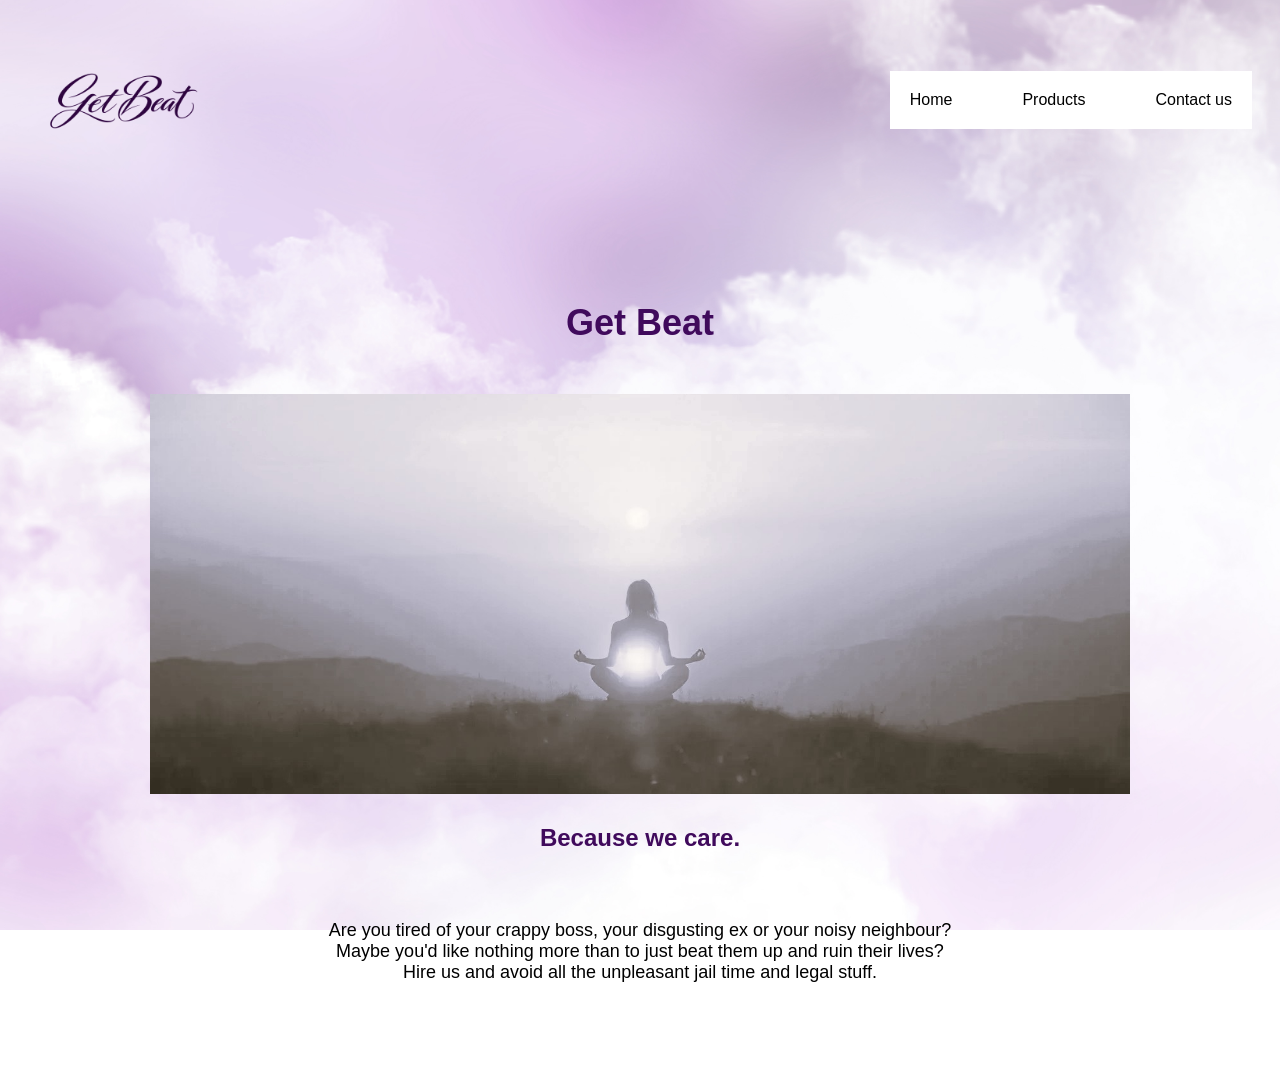
<file: index.html>
<!DOCTYPE html>
<html lang="en">

<!-- not visible webpage content -->
<head>                          
    <meta charset="UTF-8">
    <title>Home</title>
    <link rel="stylesheet" href="style.css">
</head>

<body>

    <header class="site-header">
        <a href="index.html">
            <img src="img/logo.png" alt="getbeatlogo" class="logo">
        </a>

        <nav>
            <a href="index.html">Home</a> 
            <a href="products.html">Products</a> 
            <a href="contact.html">Contact us</a>
        </nav>
    </header>

<main>
    <section class="hero">
        <h1>Get Beat</h1>
        <img src="img/lol.jpg" alt="zenchick">
        <h2>Because we care.</h2>
        <p>
            Are you tired of your crappy boss, your disgusting ex or your noisy neighbour?<br>
            Maybe you'd like nothing more than to just beat them up and ruin their lives?<br>
            Hire us and avoid all the unpleasant jail time and legal stuff.
        </p>
    </section>
</main>

</body>
</html>
</file>
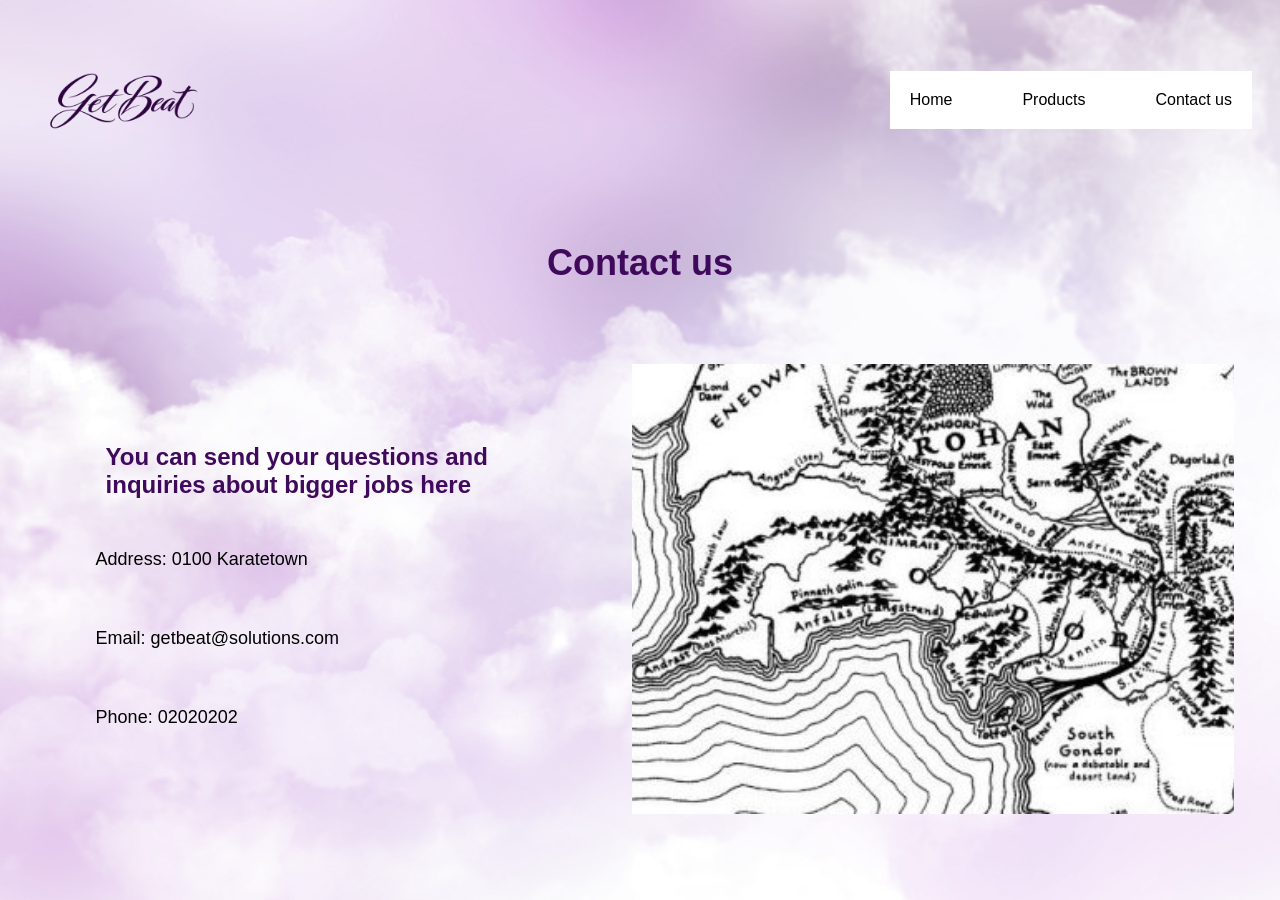
<file: contact.html>
<!DOCTYPE html>
<html lang="en">

<head>
    <meta charset="UTF-8">
    <title>Contact</title>
    <link rel="stylesheet" href="style.css">
</head>

<body>

    <header class="site-header">
        <a href="index.html">
            <img src="img/logo.png" alt="getbeatlogo" class="logo">
        </a>

        <nav>
            <a href="index.html">Home</a>
            <a href="products.html">Products</a>
            <a href="contact.html">Contact us</a>
        </nav>
    </header>

<main>
    <h1>Contact us</h1>

    <div class="contact-container">

        <section class="contact-info">
            <h2>You can send your questions and inquiries about bigger jobs here</h2>

            <p>Address: 0100 Karatetown</p>
            <p>Email: getbeat@solutions.com</p>
            <p>Phone: 02020202</p>
        </section>
        
        <img src="img/newmap.jpg" alt="map" class="contact-map">
    </div>

</main>  
    
</body>
</html>
</file>
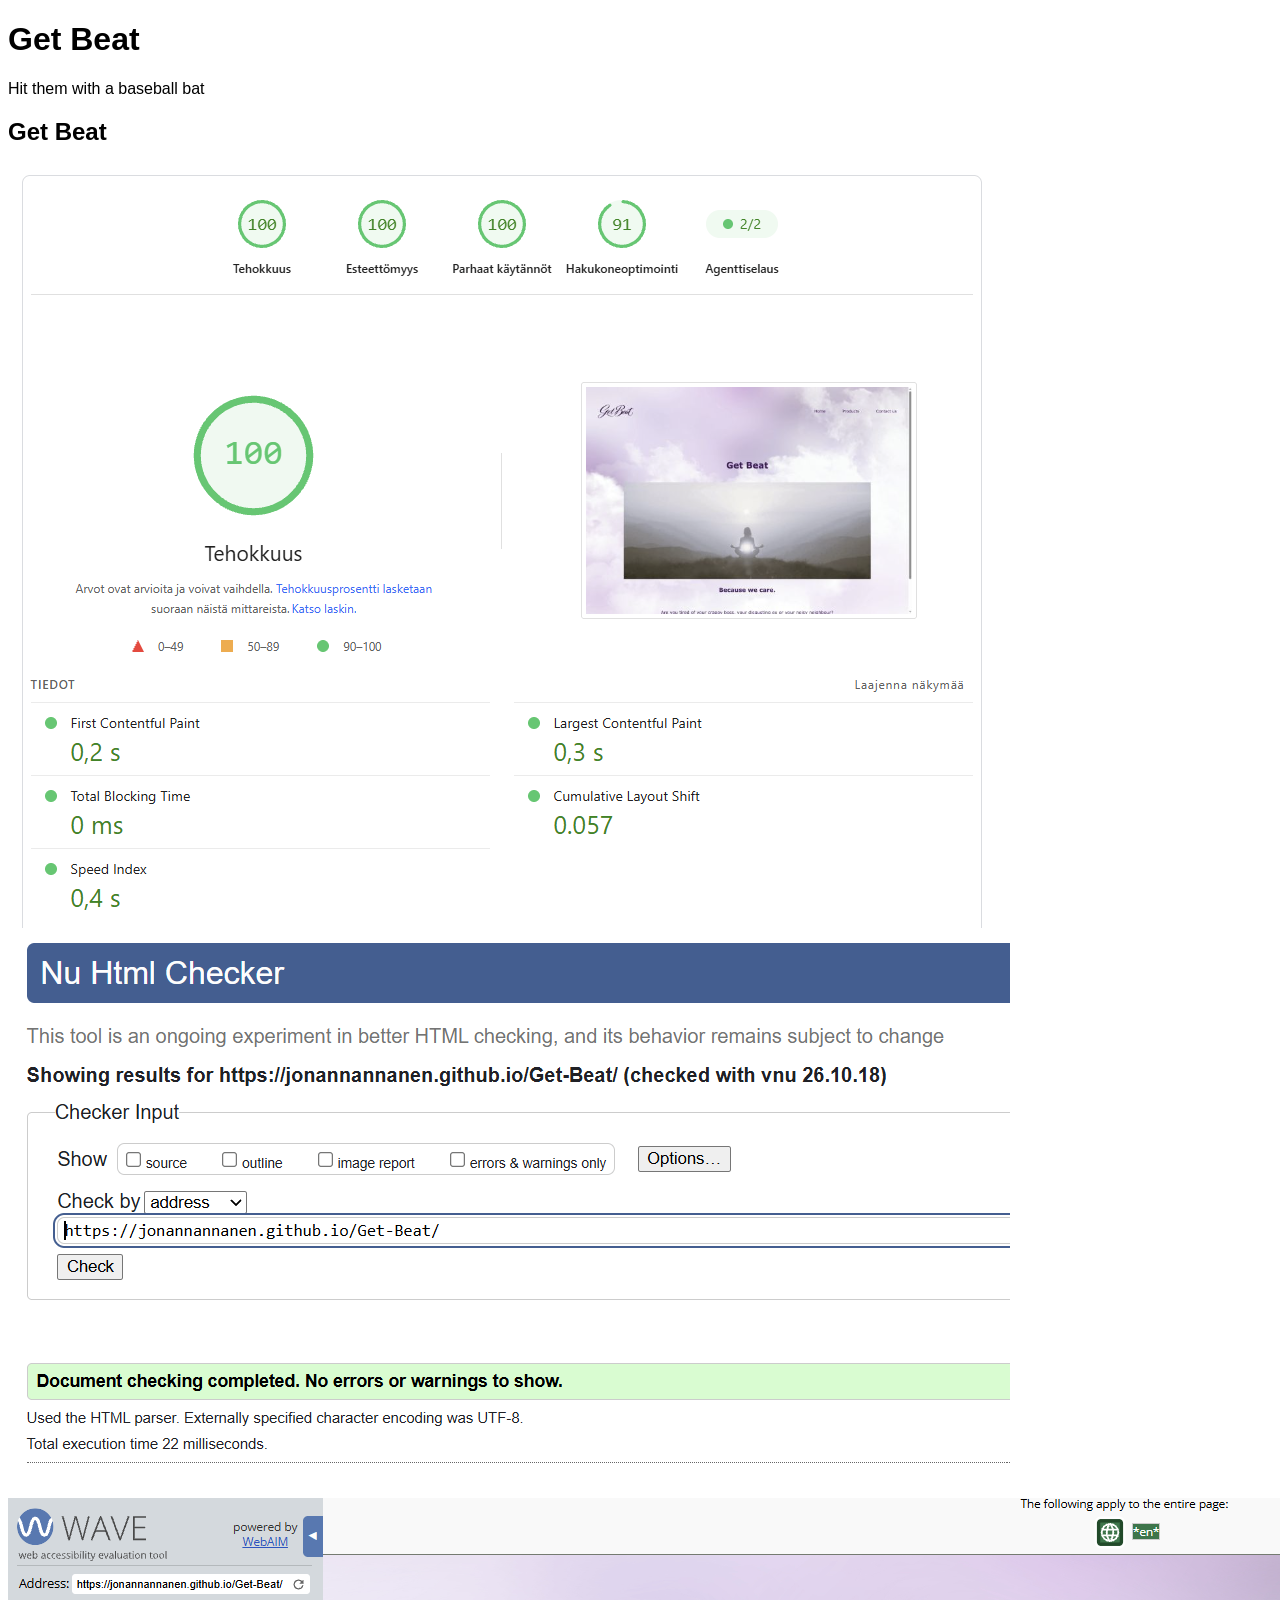
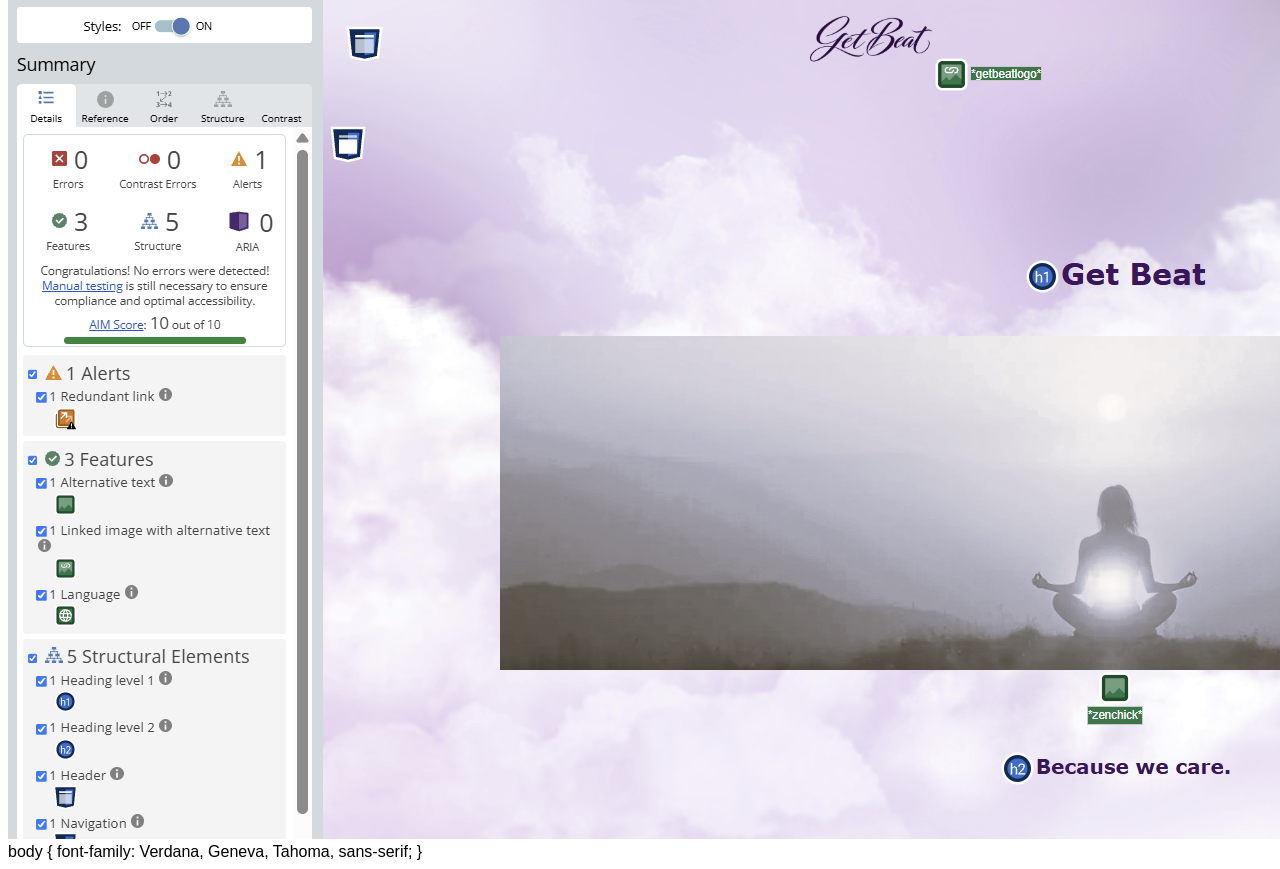
<file: font_example.html>
<!DOCTYPE html>
<html lang="en">
<head>                          
    <meta charset="UTF-8">
    <title>Home</title>
    <style>
        body {
            font-family: Verdana, Geneva, Tahoma, sans-serif;
        }
    </style>
</head>
<body>
    <h1>Get Beat</h1>
    <p>Hit them with a baseball bat</p>
    <h2>Get Beat</h2>
    <img src="img/lighthouse.png" alt="lighthouse">
    <img src="img/w3.png" alt="w3">
    <img src="img/wave.png" alt="wave"

    <pre>
        body {
            font-family: Verdana, Geneva, Tahoma, sans-serif;
        }
    </pre>
</body>
</html>
</file>
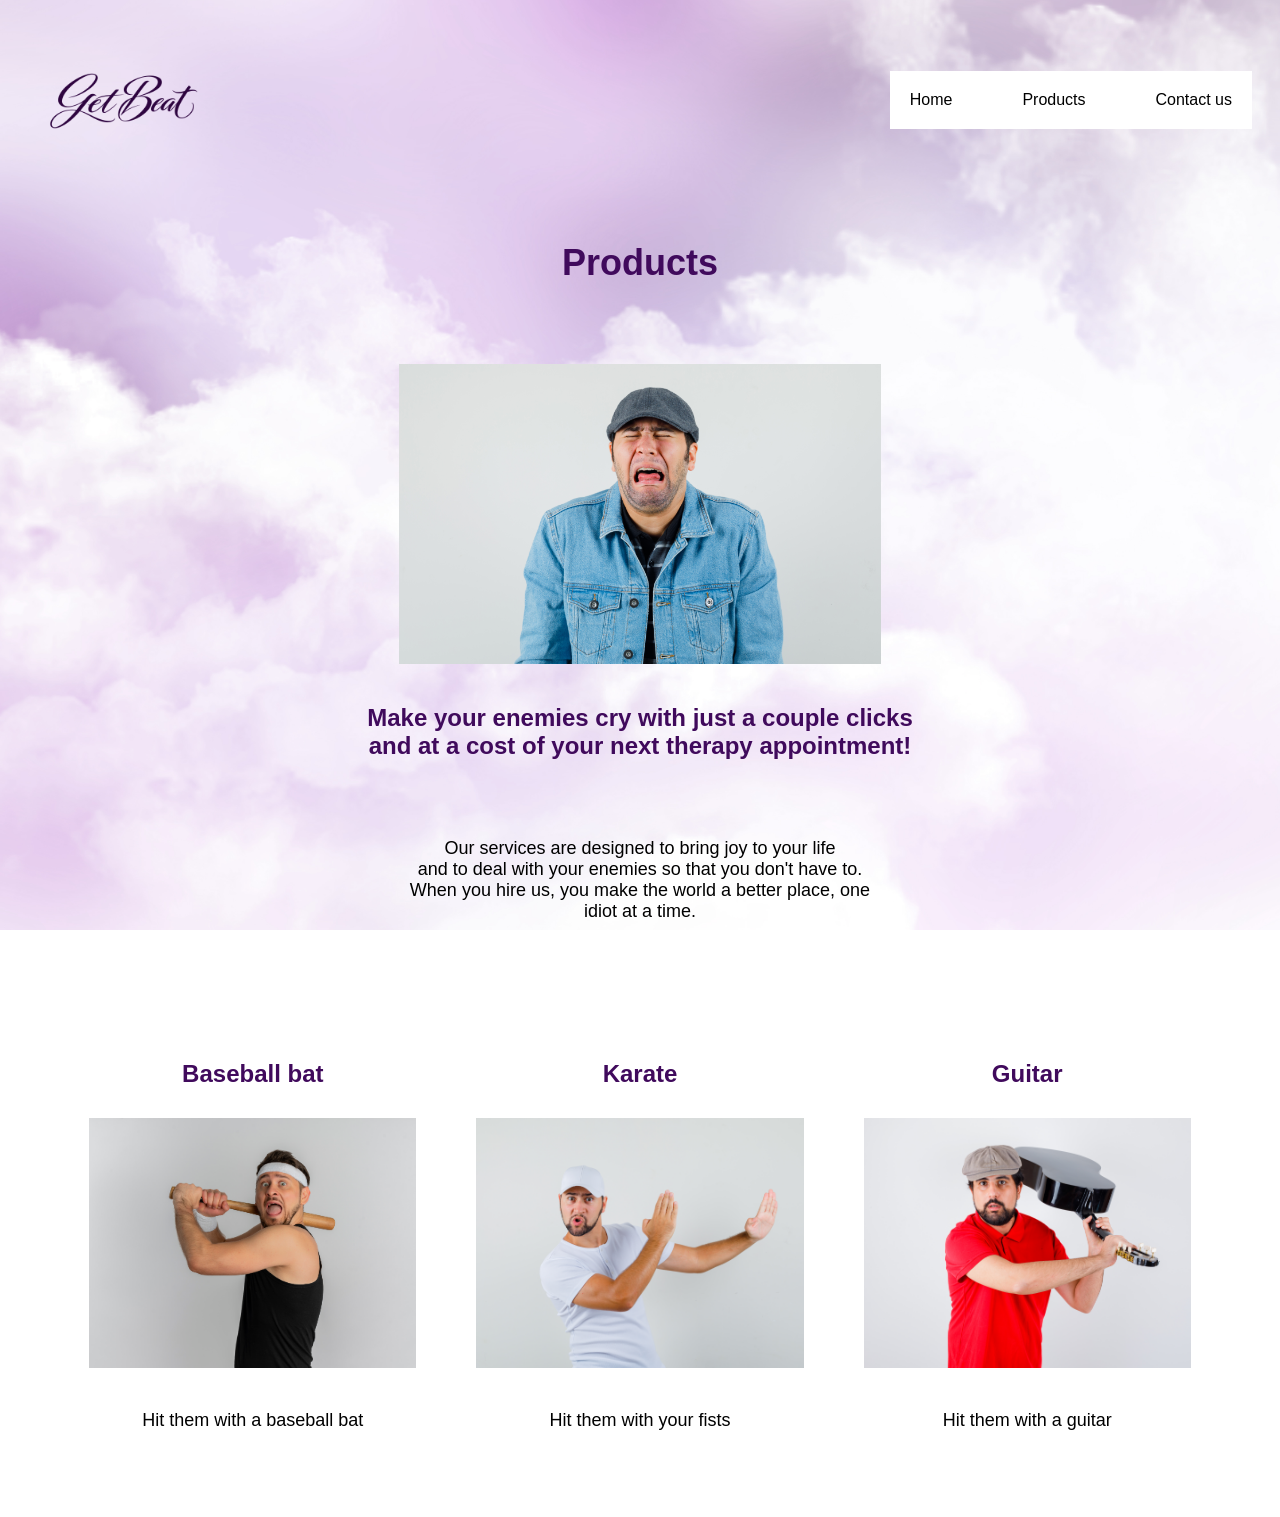
<file: products.html>
<!DOCTYPE html>
<html lang="en">

<head>
    <meta charset="UTF-8">
    <title>Products</title>
    <link rel="stylesheet" href="style.css">
</head>

<body>

    <header class="site-header">
        <a href="index.html">
            <img src="img/logo.png" alt="getbeatlogo" class="logo">
        </a>
        <nav>
            <a href="index.html">Home</a> 
            <a href="products.html">Products</a> 
            <a href="contact.html">Contact us</a>
        </nav>
    </header>

    <main>
        <h1>Products</h1>

        <section class="products-intro">
            <img src="img/cry.jpg" alt="cry">
            <h2>Make your enemies cry with just a couple clicks<br>
            and at a cost of your next therapy appointment!</h2>
            <p>Our services are designed to bring joy to your life<br>
            and to deal with your enemies so that you don't have to.<br>
            When you hire us, you make the world a better place, one idiot at a time.</p>
        </section>

    <div class="product-container">

        <article class="product-card">
            <h2>Baseball bat</h2>
            <img src="img/hitwithbaseball.jpg" alt="baseball">
            <p>Hit them with a baseball bat</p>
        </article>

        <article class="product-card">
            <h2>Karate</h2>
            <img src="img/karate.jpg" alt="karate">
            <p>Hit them with your fists</p>
        </article>

        <article class="product-card">
            <h2>Guitar</h2>
            <img src="img/hitwithguitar.jpg" alt="guitar">
            <p>Hit them with a guitar</p>
        </article>

    </div>
    
</main>

</body>
</html>
</file>
<file: style.css>
body {
    background-color:white;
    font-family: Verdana, Geneva, Tahoma, sans-serif;
    background-image: url("img/mainbg.jpg");
    background-size: cover;
    background-position: center;
    background-repeat: no-repeat;
    background-attachment: fixed;
}

h1 {
    color:rgb(64, 10, 92);
    font-size: 36px;
    text-align: center;
    margin: 30px;
    padding: 20px;
}

h2 {
    color:rgb(64, 10, 92);
    text-align: center;
    margin: 30px;
}

p {
    font-size: 18px;
    color: black;
    text-align: center;
    padding: 20px;
}

nav {
    background-color: white;
    color:black;
    text-align: right;
}

a {
    color:black;
    text-align: right;
    margin: 20px;
}

.site-header {
    display: flex;
    justify-content: space-between;
    align-items: center;
    padding: 20px;
}

.site-header nav {
    display: flex;
    gap: 30px;
}

.site-header a {
    text-decoration: none;
    color:black;
}

.hero {
    display: flex;
    flex-direction: column;
    align-items: center;
    text-align: center;
    padding: 60px 20px;
}

.hero img {
    width: 80%;
    height: 400px;
    object-fit: cover;
}

.product-container {
    display: flex;
    gap: 20px;
    justify-content: center;
    padding: 20px;
}

.product-card {
    background-color: transparent;
    padding: 20px;
    width: 30%;
    box-sizing: border-box;
}

.product-card img {
    width: 100%;
    height: 250px;
    object-fit: cover;
}

.products-intro {
    display: flex;
    flex-direction: column;
    align-items: center;
    justify-content: center;
    gap: 10px;
    padding: 30px;
}

.products-intro img {
    width: 40%;
    height: 300px;
    object-fit: cover;
}

.products-intro p {
    width: 40%;
}

.contact-container {
    display: flex;
    align-items: center;
    justify-content: space-around;
    gap: 30px;
    padding: 30px;
}

.contact-info {
    text-align: left;
    padding: 30px;
    width: 40%;
}

.contact-info p {
    text-align: left;
}


.contact-info h2 {
    text-align: left;
}

.contact-map {
    width: 50%;
    height: 450px;
    object-fit: cover;
}

.logo {
    width: 150px;
    height: auto;
}
</file>
